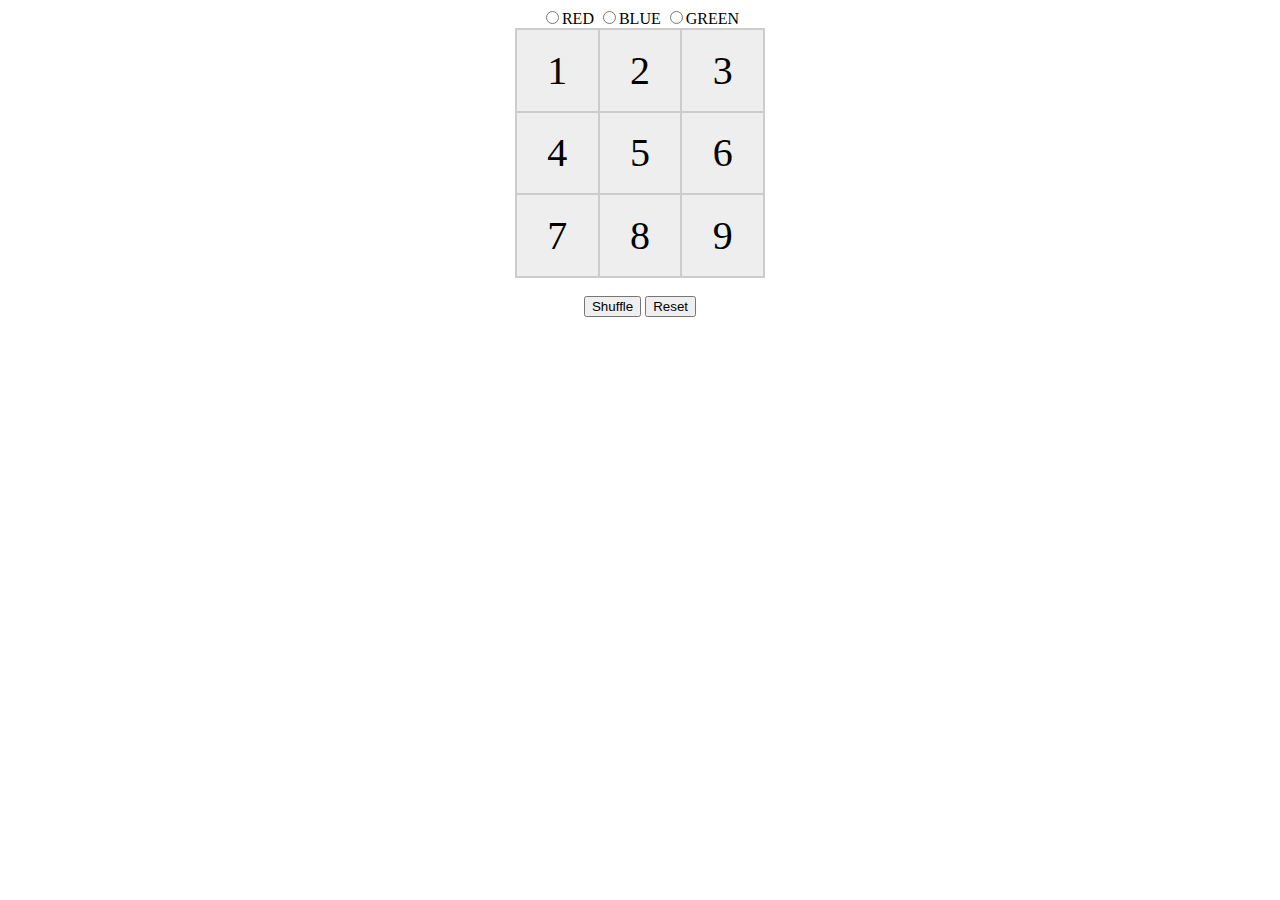
<file: 6.JavaScript/color_app/index.html>
<!DOCTYPE html>
<html>
<head>
<link rel="stylesheet" href="color.css" type="text/css">

</head>
<body>

<script src="color.js"></script>
<form id = "colorNumber">

  <div class = "button">

      <input id="r1" type="radio" name="button" value="red">RED
      <input id="r2" type="radio" name="button" value="blue">BLUE
      <input id="r3" type="radio" name="button" value="green">GREEN<br>



  </div>




<table id = "tableid" border="10">

  <tr>
    <td id="1" class="number" onclick="colorChange('1')">1</td>
    <td id="2" class="number" onclick="colorChange('2')">2</td>
    <td id="3" class="number" onclick="colorChange('3')">3</td>
  </tr>
  <tr>
    <td id="4" class="number" onclick="colorChange('4')">4</td>
    <td id="5" class="number" onclick="colorChange('5')">5</td>
    <td id="6" class="number" onclick="colorChange('6')">6</td>
  </tr>
  <tr>
    <td id="7" class="number" onclick="colorChange('7')">7</td>
    <td id="8" class="number" onclick="colorChange('8')">8</td>
    <td id="9" class="number" onclick="colorChange('9')">9</td>
  </tr>


</table>
<br>
</form>
<div class = "button">
<button type="button" onclick="shuffle()">Shuffle</button>
<button type="button" onclick="Reset()">Reset</button>
</div>
</body>
</html>
</file>
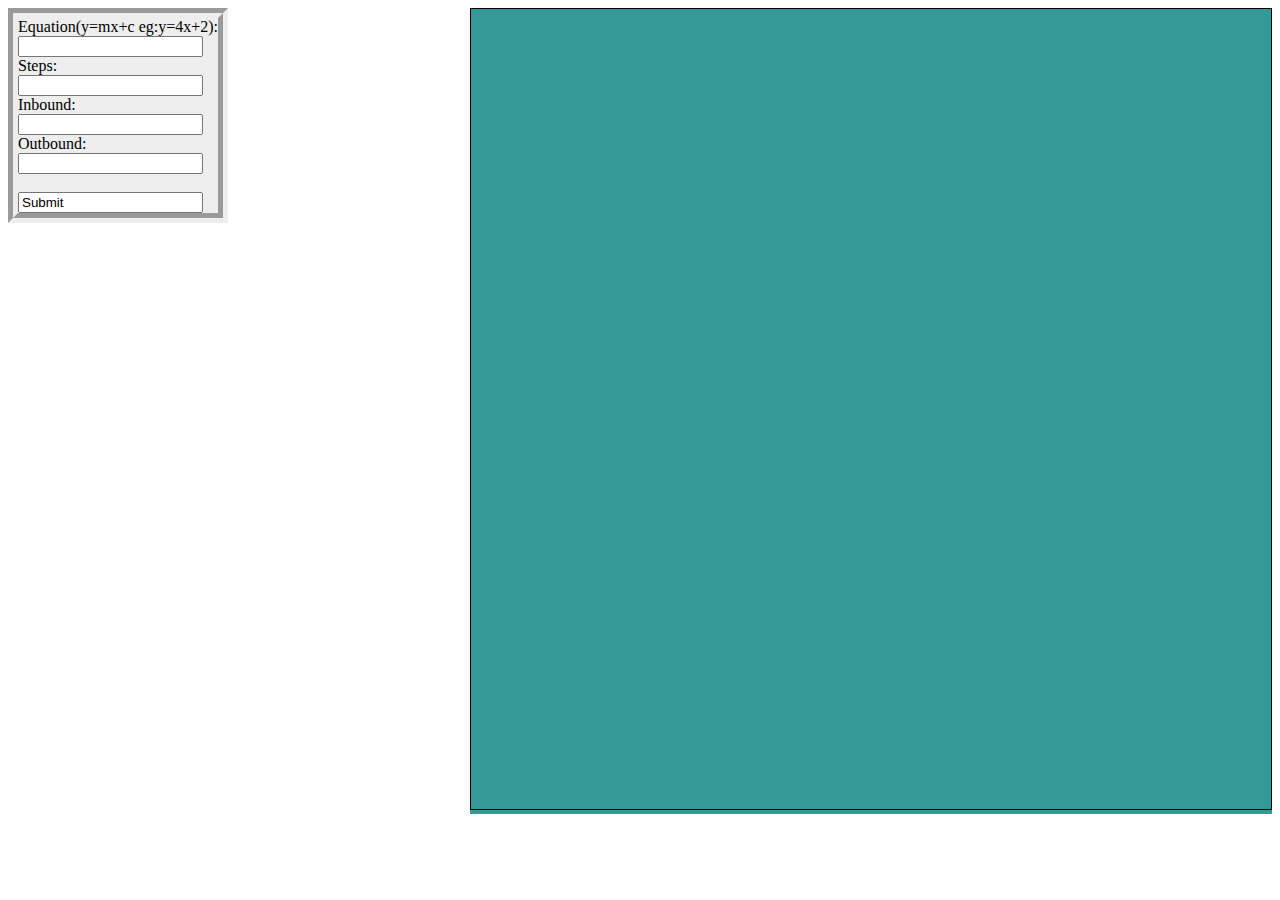
<file: 6.JavaScript/graph_plot/index.html>
<!DOCTYPE html>
<html>
<head>
<link rel="stylesheet" href="graph.css" type="text/css"/>
    <title>PLOT LINE</title>

</head>
<body>
  <script src="graph.js"></script>
  <div id = "canvas">
  <canvas id="myCanvas" width="800" height="800" style="border:1px solid #000000;"></canvas></div>

<div id="input">
      Equation(y=mx+c eg:y=4x+2):
      <div><input type="text" id="equation"/></div>
      Steps:
      <div><input type="number" id="steps"/></div>
      Inbound:
      <div><input type="number" id="inbound"/></div>
      Outbound:
      <div><input type="number" id="outbound"/></div><br>
      <input type="DRAW" value="Submit" onclick="check_input()" /></div>
</body>
</html>
</file>
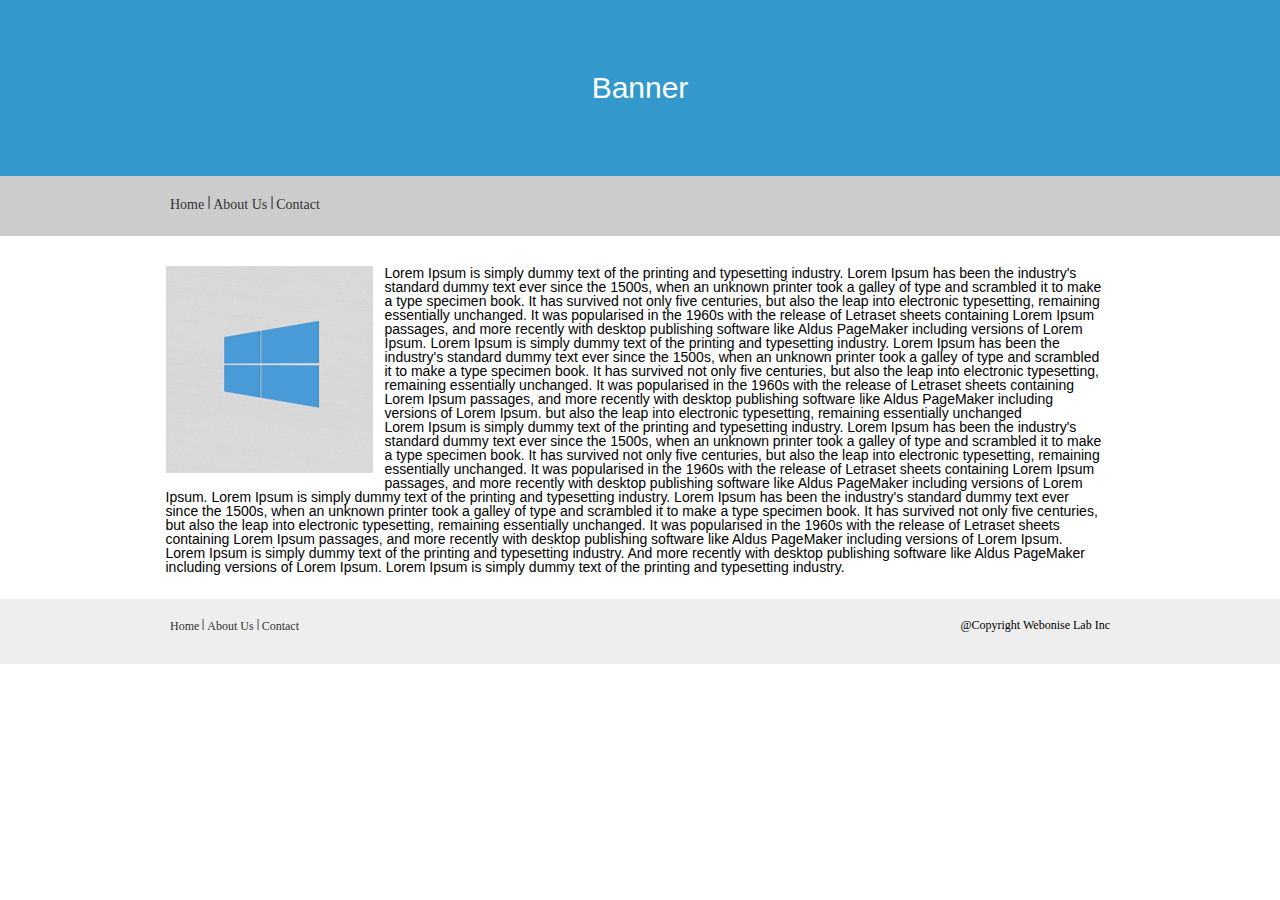
<file: 8.Front_End/HTML1/index.html>
<!DOCTYPE html>
<html>

<head>

<title> My First Page </title>

<link rel="stylesheet" type="text/css" href="css/myFirstPage.css">

</head>

<body>

<div id="wrapper">

  <div id="banner">
      <div class="container"><h1>Banner</h1></div>
  </div>

  <div id="header">
    <div class="container">
        <ul>
            <li><a href="index.html">Home </a><img src="images/divider.png"></li>
            <li><a href="index.html"> About Us </a><img src="images/divider.png"></li>
            <li><a href="index.html"> Contact</a>
        </ul>
    </div>
  </div>

  <div id="section">
    <div class="container">
      <p>
          <img src="images/windows_logo.png" id="windows">
                  Lorem Ipsum is simply dummy text of the printing and typesetting industry.
                  Lorem Ipsum has been the industry's standard dummy text ever since the 1500s,
                  when an unknown printer took a galley of type and scrambled it to make a type specimen book.
                  It has survived not only five centuries, but also the leap into electronic typesetting,
                  remaining essentially unchanged.
                  It was popularised in the 1960s with the release of Letraset sheets containing Lorem Ipsum passages,
                  and more recently with desktop publishing software like Aldus PageMaker including versions of Lorem Ipsum.
                  Lorem Ipsum is simply dummy text of the printing and typesetting industry. Lorem Ipsum has been the industry's standard dummy text ever since the 1500s,
                  when an unknown printer took a galley of type and scrambled it to make a type specimen book.
                  It has survived not only five centuries, but also the leap into electronic typesetting, remaining essentially unchanged.
                  It was popularised in the 1960s with the release of Letraset sheets containing Lorem Ipsum passages,
                  and more recently with desktop publishing software like Aldus PageMaker including versions of Lorem Ipsum.
                  but also the leap into electronic typesetting, remaining essentially unchanged
      </p>
      <p>
                  Lorem Ipsum is simply dummy text of the printing and typesetting industry.
                  Lorem Ipsum has been the industry's standard dummy text ever since the 1500s,
                  when an unknown printer took a galley of type and scrambled it to make a type specimen book.
                  It has survived not only five centuries, but also the leap into electronic typesetting,
                  remaining essentially unchanged.
                  It was popularised in the 1960s with the release of Letraset sheets containing Lorem Ipsum passages,
                  and more recently with desktop publishing software like Aldus PageMaker including versions of Lorem Ipsum.
                  Lorem Ipsum is simply dummy text of the printing and typesetting industry.
                  Lorem Ipsum has been the industry's standard dummy text ever since the 1500s,
                  when an unknown printer took a galley of type and scrambled it to make a type specimen book.
                  It has survived not only five centuries, but also the leap into electronic typesetting,
                  remaining essentially unchanged.
                  It was popularised in the 1960s with the release of Letraset sheets containing Lorem Ipsum passages,
                  and more recently with desktop publishing software like Aldus PageMaker including versions of Lorem Ipsum.
                  Lorem Ipsum is simply dummy text of the printing and typesetting industry.
                  And more recently with desktop publishing software like Aldus PageMaker including versions of Lorem Ipsum.
                  Lorem Ipsum is simply dummy text of the printing and typesetting industry.
      </p>
    </div>
  </div>

    <div id="footer">
      <div class="container">
        <ul>
            <li><a href="index.html">Home </a><img src="images/footer_divider.png"></li>
            <li><a href="index.html"> About Us </a><img src="images/footer_divider.png"></li>
            <li><a href="index.html"> Contact</a></li>
        </ul>

        <div id="copyright">@Copyright Webonise Lab Inc</div>
      </div>
    </div>
</div>

</body>
</html>
</file>
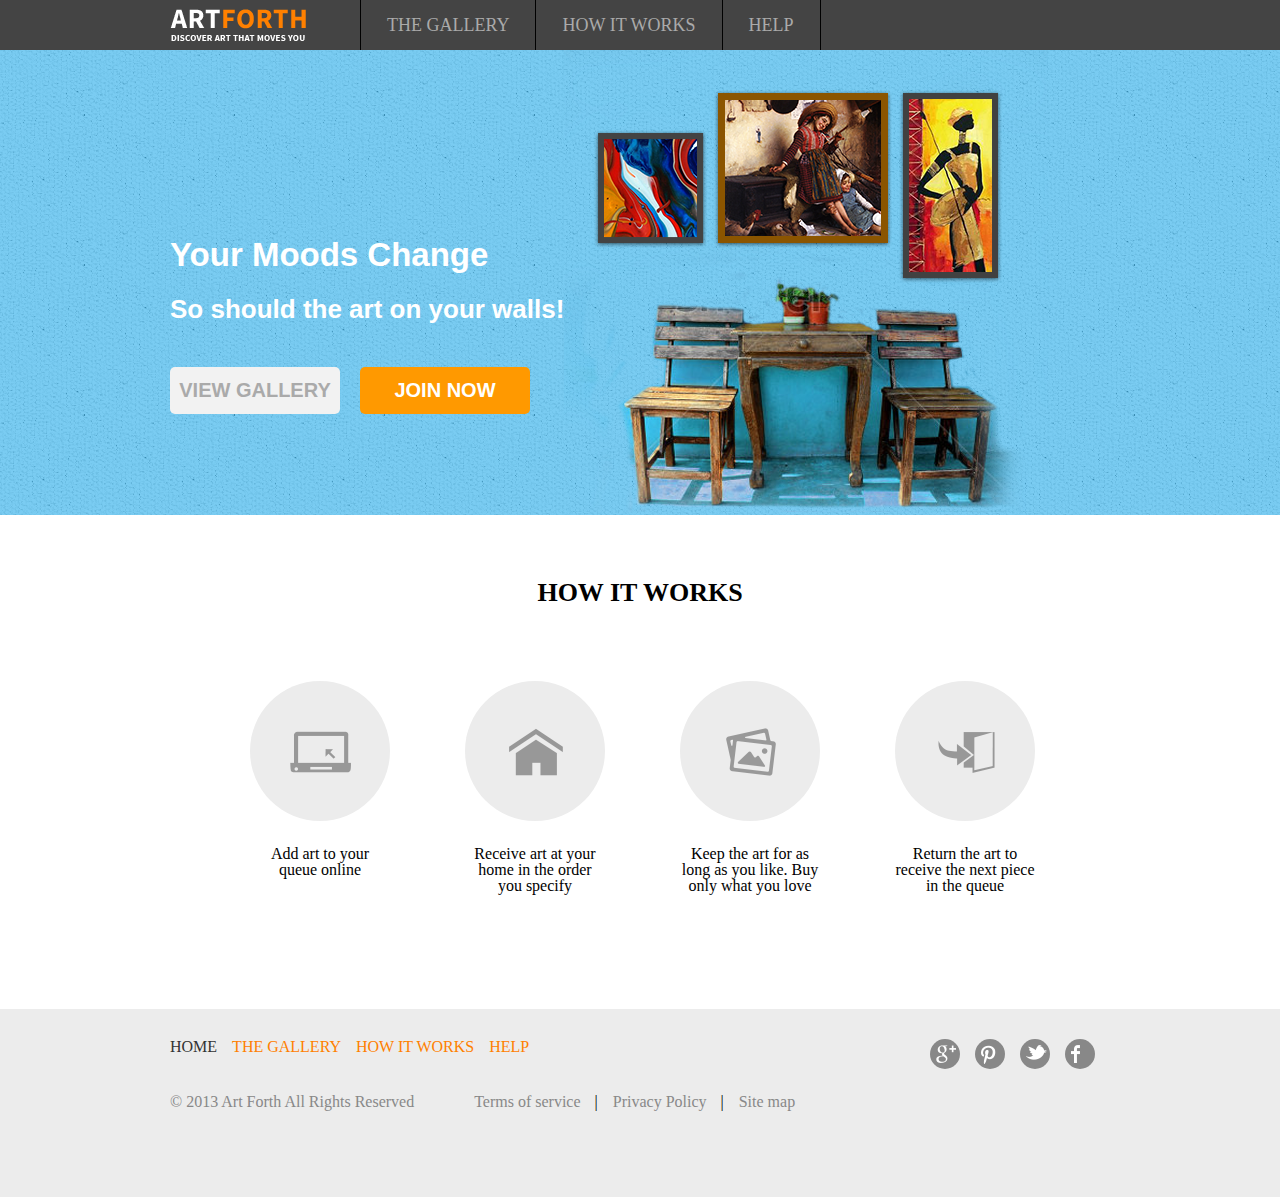
<file: 8.Front_End/HTML2/index.html>
<!DOCTYPE html>
<html>

<head>

	<title> HTML ASSIGNMENT 2 </title>

    <link rel="stylesheet" type="text/css" href="css/myFirstPage.css">

</head>

<body>

  <div id="header">
    <div class="container">
    	<a href="index.html"><img src="images/artforth_logo.png"></a>
        <ul>
            <li><a href="index.html" title="Gallery">THE GALLERY </a></li>
            <li><a href="index.html" title="How It Works"> HOW IT WORKS </a></li>
            <li><a href="index.html" title="Help"> HELP </a></li>
            <li class="clearFix"></li>
        </ul>
        <div class="clearFix"></div>
    </div>
  </div>

  <div id="gallery">
  	<div class="container">
  		<div class="text">

        	<h1>Your Moods Change</h1>
  		  	<h3>So should the art on your walls!</h3>

        	<div class="button"><a class="galleryButton" href="index.html" title="View Gallery">VIEW GALLERY</a></div>
  			<div class="button"><a class="joinButton" href="index.html" title="Join Now">JOIN NOW</a></div></div>
  			<div class="galleryImage"><img src="images/wall_frames.png" alt="Wall Frames"></div>
  			<div class="clearFix"></div>
      	</div>
  	</div>

  </div>

  <div id="content">
  	<div class="container">
  		<h3>HOW IT WORKS</h3>
  		  <div class="circleContent">
  			   <ul class="contentList">
        		  <li class="listItem"><div class="contentCircle"><img src="images/pc_icon.png" alt="Computer"></div><p>Add art to your queue online</p></li>
             		<li class="listItem"><div class="contentCircle"><img src="images/home_icon.png" alt="Home"></div><p>Receive art at your home in the order you specify</p></li>
            		<li class="listItem"><div class="contentCircle"><img src="images/pics_icon.png" alt="Pictures"></div><p>Keep the art for as long as you like. Buy only what you love</p></li>
            		<li class="listItem"><div class="contentCircle"><img src="images/folder_icon.png" alt="Folder"></div><p>Return the art to receive the next piece in the queue</p></li>
              		<li class="clearFix"></li>
       		 	</ul>
           		<div class="clearFix"></div>
        	</div>
        	<div class="clearFix"></div>
  	</div>
  </div>

  <div id="footer">
      <div class="container">
      <div>
            <ul class="footerLink">
        	      <li id="home"><a href="index.html" title="Home"> HOME </a></li>
                  <li><a href="index.html" title="Gallery">THE GALLERY </a></li>
                  <li><a href="index.html" title="How It Works"> HOW IT WORKS </a></li>
                  <li><a href="index.html" title="Help"> HELP </a></li>
                  <li class="clearFix"></li>
            </ul>

            <ul class="socialIcon">
        		  	<li><a class="footerIcon"href="index.html" title="Google"><img src="images/google_icon.png" alt="Google Icon"></a></li>
              		<li><a class="footerIcon" href="index.html" title="Pinterest"><img src="images/pinterest_icon.png" alt="Pinterest"></a></li>
              		<li><a class="footerIcon" href="index.html" title="Twitter"><img src="images/twitter_icon.png" alt="Twitter"></a></li>
              		<li><a class="footerIcon" href="index.html" title="Facebook"><img src="images/fb_icon.png" alt="Facebook"></a></li>
              		<li class="clearFix"></li>
       	    </ul>
       	    <div class="clearFix"></div>
       	    </div>
         <div class="footerInfo">
        <div class="copyright">
              <span>&copy 2013 Art Forth All Rights Reserved</span>
              <div class="clearFix"></div>
        </div>

        <div class="terms">
            <ul id="termsList">
               <li><a href="index.html" title="Terms Of Service">Terms of service </a>|</li>
               <li><a href="index.html" title="Privacy Policy">Privacy Policy </a>|</li>
               <li><a href="index.html" title="Site Map">Site map</a></li>
            </ul>
            <div class="clearFix"></div>
        </div>
          </div>
        <div class="clearFix"></div>
      </div>
    </div>

</body>
</html>
</file>
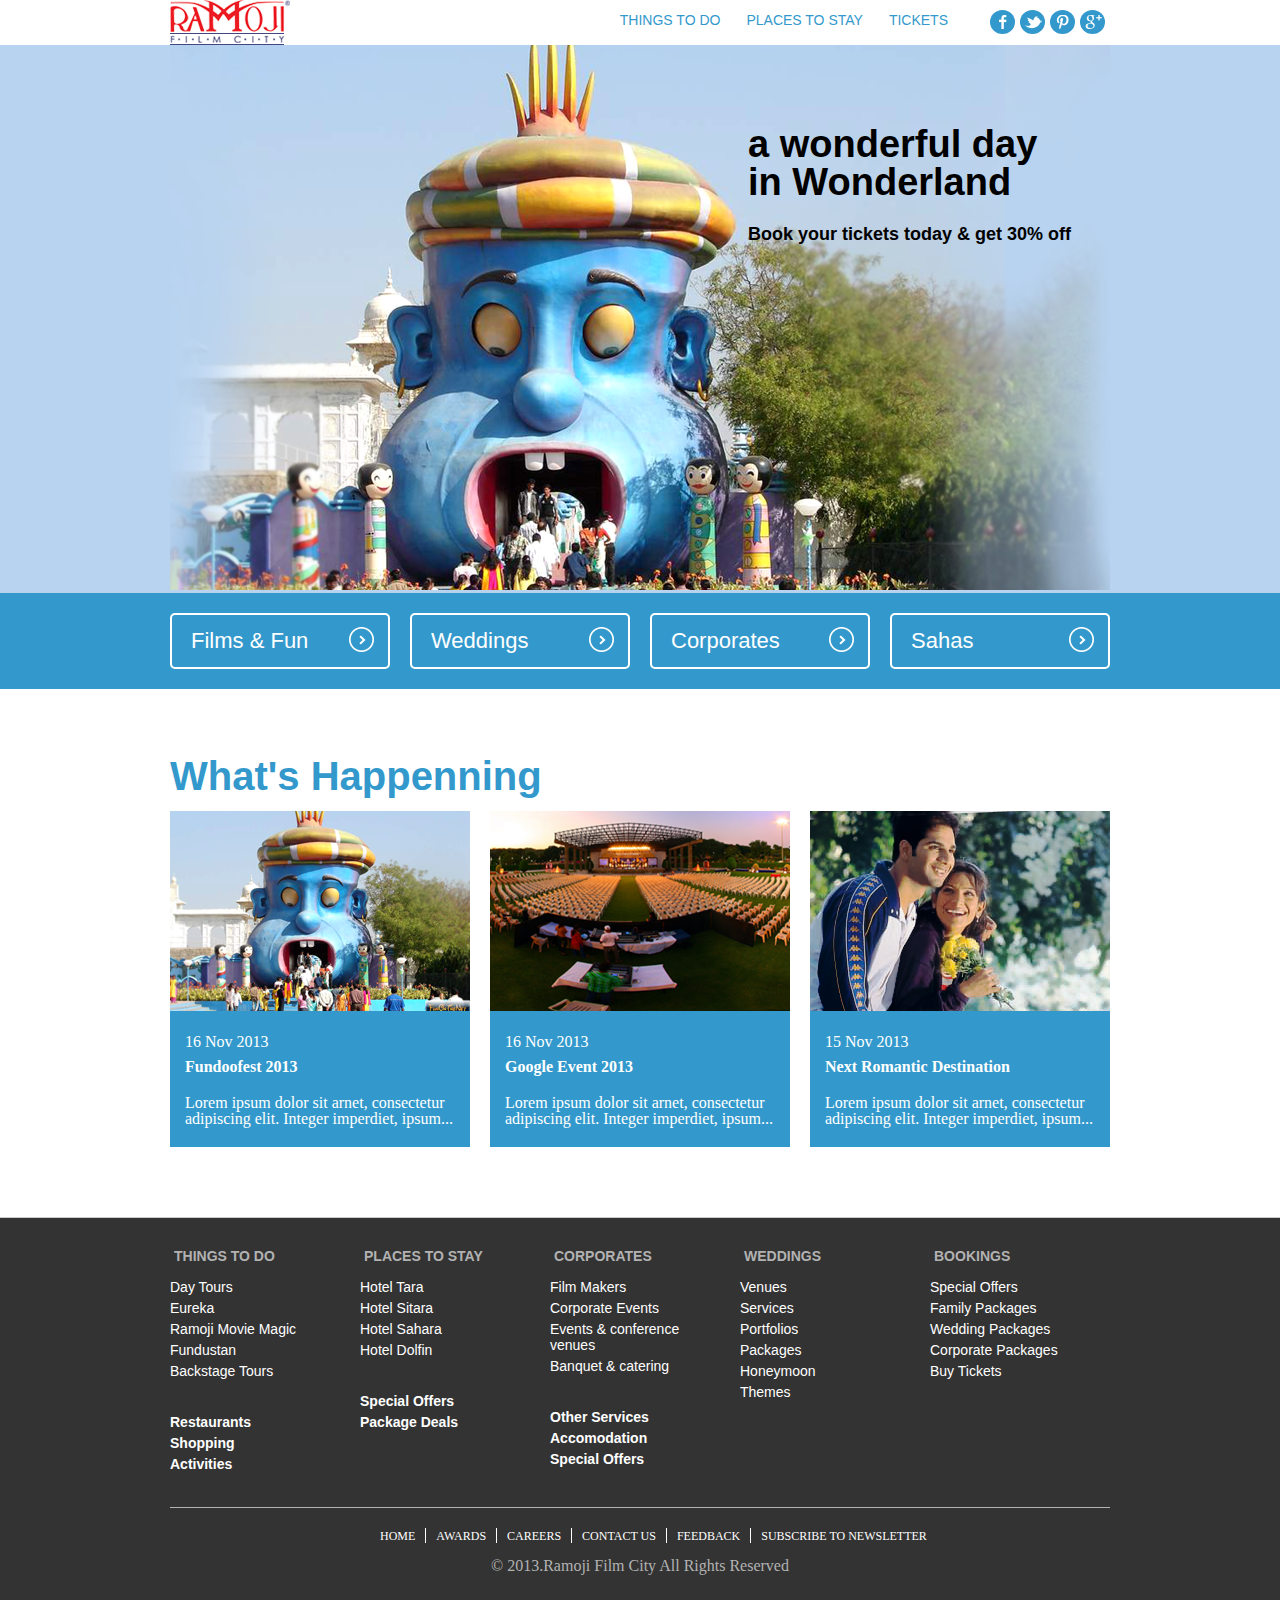
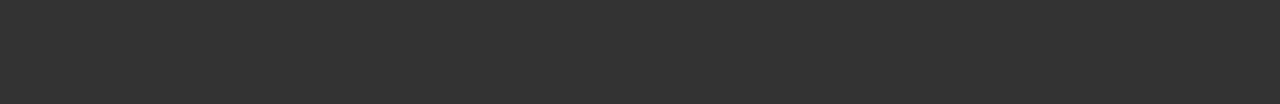
<file: 8.Front_End/HTML3/index.html>
<!DOCTYPE html>
<html>

<head>

	<title> HTML ASSIGNMENT 3 </title>

    <link rel="stylesheet" type="text/css" href="css/rfc.css">

</head>

<body>
<div id="header">
	
	<div class="container">

		<a href="index.html" class="rfcLogo"></a>

		<ul class="socialIcons">
			<li class="fbIcon"><a href="index.html" title="fbIcon"></a></li>
			<li class="twitterIcon"><a href="index.html" title="Twitter"></a></li>
			<li class="pinterestIcon"><a href="index.html" title="Pinterest"></a></li>
			<li class="googleIcon"><a href="index.html" title="Google"></a></li>              		
		</ul>

		<ul class="headerLinks">
			<li><a href="index.html" title="Things To Do">THINGS TO DO</a></li>
			<li><a href="index.html" title="Places To Stay">PLACES TO STAY</a></li>
			<li><a href="index.html" title="Tickets">TICKETS</a></li>	
			<li class="clearFix"></li>		
		</ul>
	
	<div class="clearFix"></div>	
	</div>
	
</div>

<div id="banner">
	
	<div class="container">

		<div class="image">

			<img src="images/rfc_image.png" alt="Pinterest">
			<h1>a wonderful day in Wonderland</h1>
			<h3>Book your tickets today & get 30% off</h3>

		</div>
	
	</div>
</div>

<div id="links">
	<div class="container">
		<ul class="button">
			<li><a href="index.html" title="Films">Films & Fun</a></li>
  			<li><a href="index.html" title="Wedding">Weddings</a></li>
  			<li><a href="index.html" title="Corporate">Corporates</a></li>
  			<li><a href="index.html" title="Sahas">Sahas</a></li>
  			<li class="clearFix"></li>
  		</ul>
  		<div class="clearFix"></div>
	</div>
</div>

<div id="content">
	
	<div class="container">
		<h2>What's Happenning</h2>

		<ul class="info">
			<li>
				<div class="infoList">
					<img src="images/content1.png" alt="Expand">
					<span>16 Nov 2013</span>
					<h5>Fundoofest 2013</h5>
					<p>Lorem ipsum dolor sit arnet, consectetur adipiscing elit. Integer imperdiet, ipsum...</p>
					
				</div>
			</li>

			<li>
				<div class="infoList">
					<img src="images/content2.png" alt="Expand">
					<span>16 Nov 2013</span>
					<h5>Google Event 2013</h5>
					<p>Lorem ipsum dolor sit arnet, consectetur adipiscing elit. Integer imperdiet, ipsum...</p>
					
				</div>
			</li>

			<li>
				<div class="infoList">
					<img src="images/content3.png" alt="Expand">
					<span>15 Nov 2013</span>
					<h5>Next Romantic Destination</h5>
					<p>Lorem ipsum dolor sit arnet, consectetur adipiscing elit. Integer imperdiet, ipsum...</p>
					
				</div>
			</li>

			<li class="clearFix"></li>
		</ul>
		<div class="clearFix"></div>
	</div>
</div>

<div id="footer">
	
	<div class="container">
		<div class="footerList">
			<span>THINGS TO DO</span>
			<ul class="topList">
				<li><a href="index.html" title="Day tours">Day Tours</a></li>
				<li><a href="index.html" title="Eureka">Eureka</a></li>
				<li><a href="index.html" title="Ramoji">Ramoji Movie Magic</a></li>
				<li><a href="index.html" title="Fundustan">Fundustan</a></li>
				<li><a href="index.html" title="Tours">Backstage Tours</a></li>
			</ul>
			<ul class="bottomList">
				<li><a href="index.html" title="Restaurants">Restaurants</a></li>
				<li><a href="index.html" title="shopping">Shopping</a></li>
				<li><a href="index.html" title="activities">Activities</a></li>
			</ul>
		</div>

		<div class="footerList">
			<span>PLACES TO STAY</span>
			<ul class="topList">
				<li><a href="index.html" title="hotel tara">Hotel Tara</a></li>
				<li><a href="index.html" title="hotel sitara">Hotel Sitara</a></li>
				<li><a href="index.html" title="hotel sahara">Hotel Sahara</a></li>
				<li><a href="index.html" title="hotel dolfin">Hotel Dolfin</a></li>		
			</ul>
			<ul class="bottomList">
				<li><a href="index.html" title="Offers">Special Offers</a></li>
				<li><a href="index.html" title="Deals">Package Deals</a></li>				
			</ul>
		</div>

		<div class="footerList">
			<span>CORPORATES</span>
			<ul class="topList">
				<li><a href="index.html" title="Film Makers">Film Makers</a></li>
				<li><a href="index.html" title="Events">Corporate Events</a></li>
				<li><a href="index.html" title="Events">Events & conference venues</a></li>
				<li><a href="index.html" title="Banquet">Banquet & catering</a></li>		
			</ul>
			<ul class="bottomList">
				<li><a href="index.html" title="Services">Other Services</a></li>
				<li><a href="index.html" title="Accomodation">Accomodation</a></li>
				<li><a href="index.html" title="offers">Special Offers</a></li>
			</ul>
		</div>

		<div class="footerList">
			<span>WEDDINGS</span>
			<ul class="topList">
				<li><a href="index.html" title="venues">Venues</a></li>
				<li><a href="index.html" title="Services">Services</a></li>
				<li><a href="index.html" title="portfolio">Portfolios</a></li>
				<li><a href="index.html" title="packages">Packages</a></li>
				<li><a href="index.html" title="Honeymoon">Honeymoon</a></li>
				<li><a href="index.html" title="themes">Themes</a></li>
			</ul>
		</div>

		<div class="footerList">
			<span>BOOKINGS</span>
			<ul class="topList">
				<li><a href="index.html" title="offers">Special Offers</a></li>
				<li><a href="index.html" title="packages">Family Packages</a></li>
				<li><a href="index.html" title="packages">Wedding Packages</a></li>
				<li><a href="index.html" title="packages">Corporate Packages</a></li>
				<li><a href="index.html" title="tickets">Buy Tickets</a></li>
			</ul>
		</div>
	<div class="clearFix"></div>
		
	<div class="footerHome">
		<ul>
			<li><a href="index.html" title="home">HOME</a></li>
			<li><a href="index.html" title="awards">AWARDS</a></li>
			<li><a href="index.html" title="careers">CAREERS</a></li>
			<li><a href="index.html" title="contact us">CONTACT US</a></li>
			<li><a href="index.html" title="feedback">FEEDBACK</a></li>
			<li><a href="index.html" title="newsletter">SUBSCRIBE TO NEWSLETTER</a></li>
			
		</ul>
		<div class="clearFix"></div>
	</div>
	<div class="copyright"><span>&copy 2013.Ramoji Film City All Rights Reserved</span></div>

	</div>

	<div class="clearFix"></div>
</div>

</body>
</html>
</file>
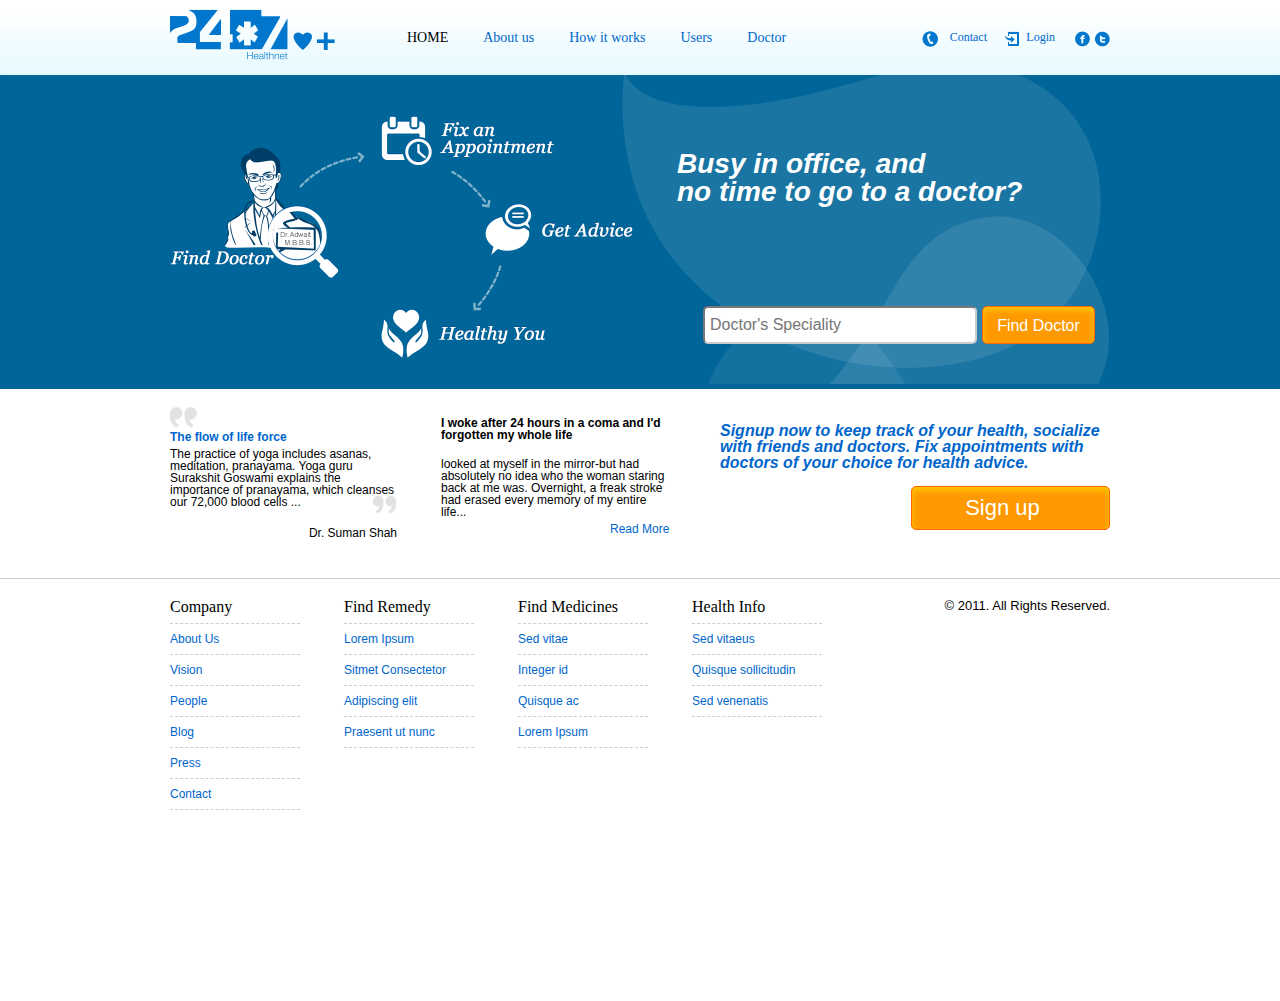
<file: 8.Front_End/HTML4/index.html>
<!DOCTYPE html>
<html>

<head>

	<title> HTML ASSIGNMENT 4 </title>

    <link rel="stylesheet" type="text/css" href="css/doctor.css">

</head>

<body>

	<div id="header">
		<div class="container">
			<a href="index.html" class="logo"></a>
			<ul class="headerList">
				<li><a href="index.html" title="home" class="home">HOME</a></li>
				<li><a href="index.html" title="About us">About us</a></li>
				<li><a href="index.html" title="How it works">How it works</a></li>
				<li><a href="index.html" title="Users">Users</a></li>
				<li><a href="index.html" title="Doctor">Doctor</a></li>
			</ul>
			<ul class="headerSocial">
				<li><a href="index.html" title="Facebook" class="headerFacebook"></a></li>
				<li><a href="index.html" title="Twitter" class="headerTwitter"></a></li>
			</ul>
			<ul class="headerInfo">
				<li><a href="index.html" title="Contact" class="headerContact">Contact</a></li>
				<li><a href="index.html" title="Login" class="headerLogin">Login</a></li>				
			</ul>
			<div class="clearFix"></div>
		</div>
		<div class="clearFix"></div>
	</div>
	<div id="banner">
		<div class="container">
		<div class="background">
			<img src="images/banner_image.png" alt="Banner">
			<h2><span class="spanClass">Busy in office, and</span>no time to go to a doctor?</h2>
			<div class="doctorInfo">
				<input type="submit" value="Find Doctor" class="button">
				<input type="text" name="Doctor's Name" placeholder="Doctor's Speciality">
				
			</div>
			<div class="clearFix"></div>
		</div>
		</div>
	</div>
	<div id="content">
		<div class="container">
			<div class="quote">
				<h4>The flow of life force</h4>
				<p>The practice of yoga includes asanas, meditation, pranayama. Yoga guru Surakshit Goswami explains the importance of pranayama, which cleanses our 72,000 blood cells ...</p>
				<h5>Dr. Suman Shah</h5>
			</div>
			<div class="readMore">
				<h5>I woke after 24 hours in a coma and I'd forgotten my whole life</h5>
				<p>looked at myself in the mirror-but had absolutely no idea who the woman staring back at me was. Overnight, a freak stroke had erased every memory of my entire life...</p>
				<a href="index.html" title="Read More">Read More</a>
			</div>
			<div class="signUp">
				<h5>Signup now to keep track of your health, socialize with friends and doctors. Fix appointments with doctors of your choice for health advice.</h5>
				<a href="index.html" title="sign up" class="signupButton">Sign up</a>
			</div>
			<div class="clearFix"></div>
			
		</div>
	</div>
	<div id="footer">
		<div class="container">
			<div class="footerList">
			<span>Company</span>
			<ul>
				<li><a href="index.html" title="about us">About Us</a></li>
				<li><a href="index.html" title="vision">Vision</a></li>
				<li><a href="index.html" title="people">People</a></li>
				<li><a href="index.html" title="blog">Blog</a></li>
				<li><a href="index.html" title="press">Press</a></li>
				<li><a href="index.html" title="contact">Contact</a></li>
			</ul>
			</div>
			<div class="footerList">
			<span>Find Remedy</span>
			<ul>
				<li><a href="index.html" title="remedy">Lorem Ipsum</a></li>
				<li><a href="index.html" title="remedy">Sitmet Consectetor</a></li>
				<li><a href="index.html" title="remedy">Adipiscing elit</a></li>
				<li><a href="index.html" title="remedy">Praesent ut nunc</a></li>
			</ul>
			</div>
			<div class="footerList">
			<span>Find Medicines</span>
			<ul>
				<li><a href="index.html" title="medicines">Sed vitae</a></li>
				<li><a href="index.html" title="medicines">Integer id</a></li>
				<li><a href="index.html" title="medicines">Quisque ac</a></li>
				<li><a href="index.html" title="medicines">Lorem Ipsum</a></li>
			</ul>
			</div>
			<div class="footerList">
			<span>Health Info</span>
			<ul>
				<li><a href="index.html" title="Day tours">Sed vitaeus</a></li>
				<li><a href="index.html" title="Day tours">Quisque sollicitudin</a></li>
				<li><a href="index.html" title="Day tours">Sed venenatis</a></li>
			</ul>
			</div>	
			<div class="copyright">&copy 2011. All Rights Reserved.</div>
			<div class="clearFix"></div>		
		</div>
	</div>

</body>
</html>
</file>
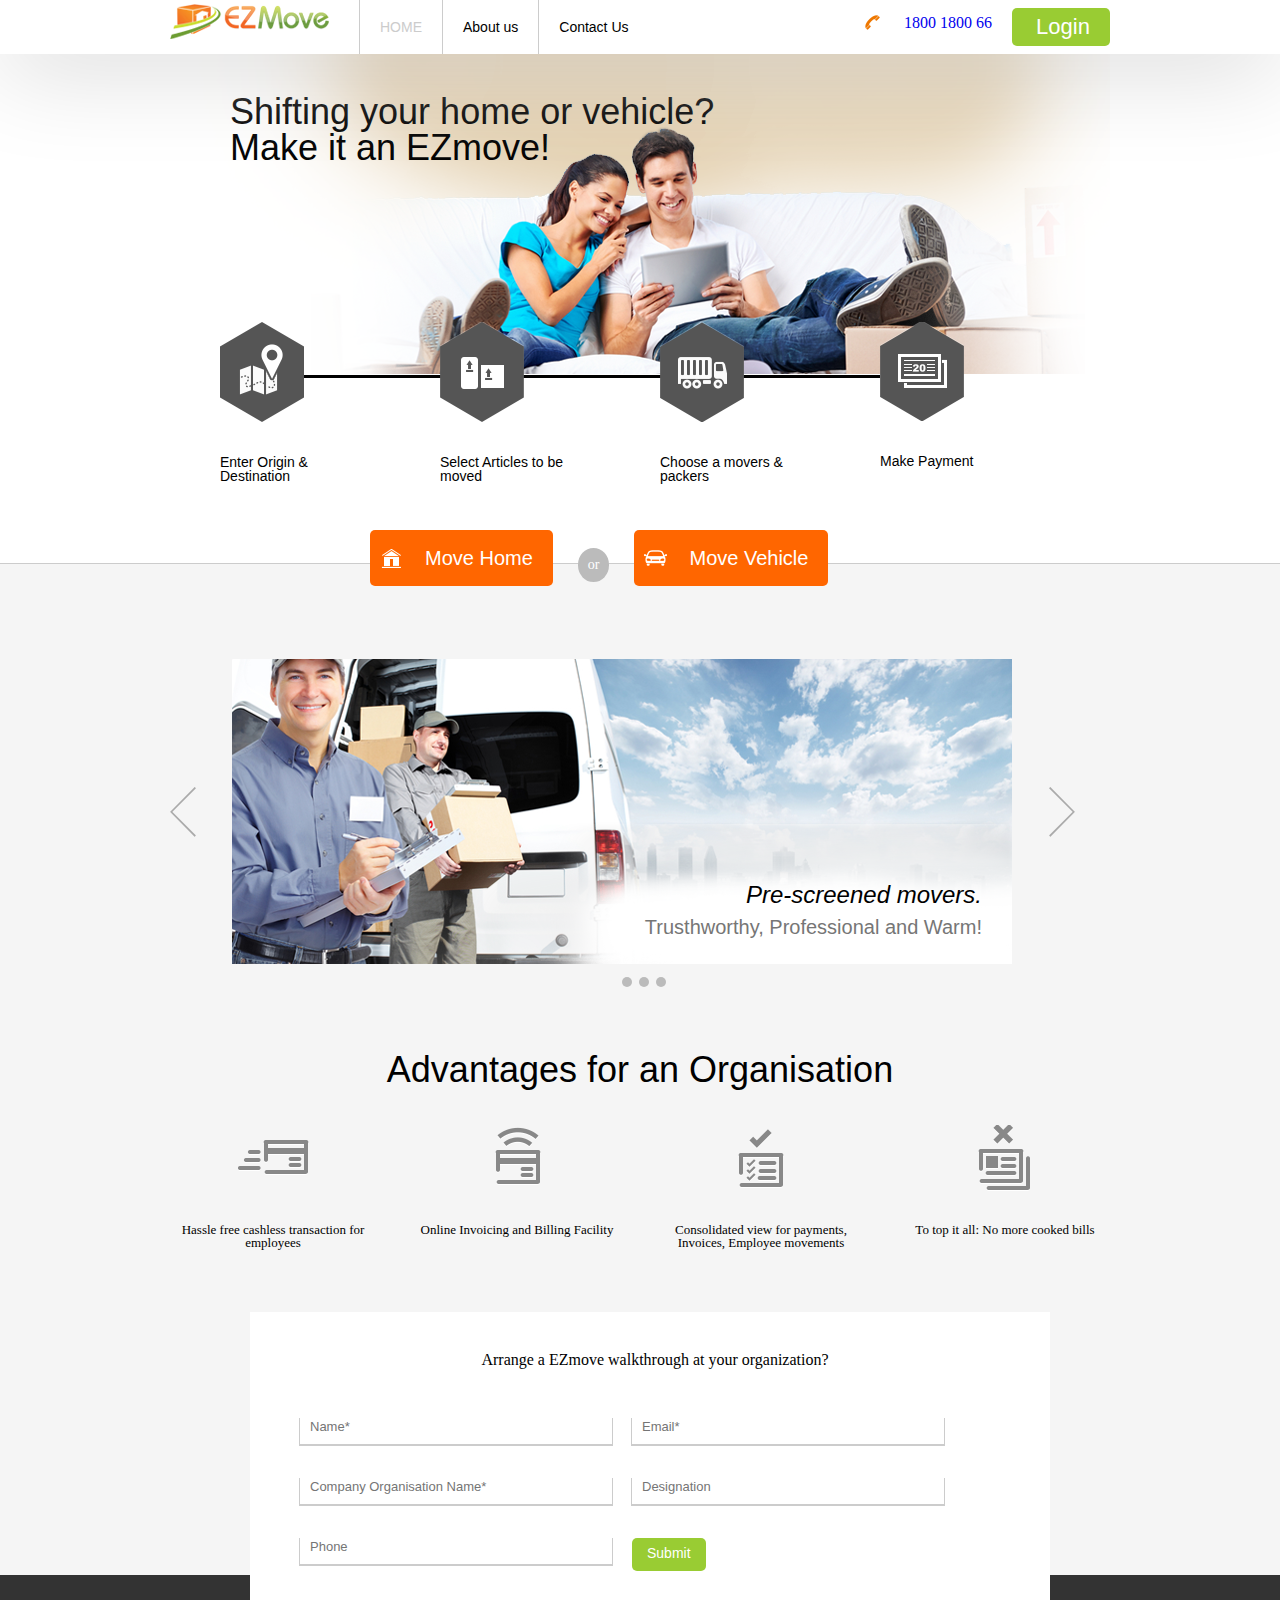
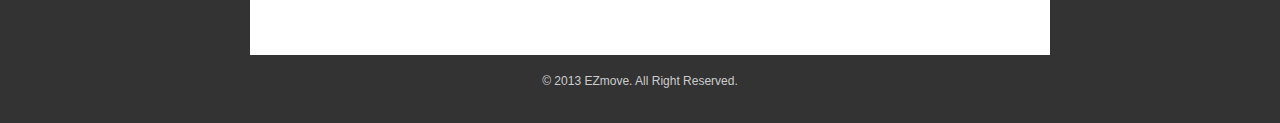
<file: 8.Front_End/HTML5/index.html>
<!DOCTYPE html>
<html>

<head>

	<title> HTML ASSIGNMENT 5 </title>

    <link rel="stylesheet" type="text/css" href="css/move.css">

</head>

<body>

	<div id="header">
		<div class="container">

			<a href="index.html" class="logo"></a>
			<ul class="headerList">
				<li><a href="index.html" title="home" class="home">HOME</a></li>
				<li><a href="index.html" title="About us">About us</a></li>
				<li><a href="index.html" title="contact us">Contact Us</a></li>
			</ul>

			<a href="index.html" title="Login" class="headerLogin">Login</a>

			<a href="index.html" title="Contact" class="headerContact">1800 1800 66</a>

			<div class="clearFix"></div>

			
		</div>
		<div class="clearFix"></div>
	</div>

	<div id="banner">
		<div class="container">
			<div class="border"></div>
			<img src="images/banner.png" alt="Banner" class="bannerImage">
			<h2>Shifting your home or vehicle?Make it an EZmove!</h2>
			
			<ul class="stepsList">
				<li><img src="images/step1.png"><p>Enter Origin & Destination</p></li>
				<li><img src="images/step2.png"><p>Select Articles to be moved</p></li>
				<li><img src="images/step3.png"><p>Choose a movers & packers</p></li>
				<li><img src="images/step4.png"><p>Make Payment</p></li>
				<li class="clearFix"></li>
			</ul>
			<div class="clearFix"></div>

			<ul class="button">
				<li><a href="index.html" title="Move Home" class="home">Move Home</a></li>
				<li class="orCircle">or</li>
  				<li><a href="index.html" title="Move Vehicle" class="vehicle">Move Vehicle</a></li>
  				<li class="clearFix"></li>
  			</ul>
  			<div class="clearFix"></div>
		</div>
	</div>

	<div id="content">
		<div class="container">

		<a href="index.html" title="navigation" class="leftArrow"><img src="images/left_arrow.png"></a>
		<div class="lowerBannerImage">
		<h5>Pre-screened movers.</h5>
		<h6>Trusthworthy, Professional and Warm!</h6>
		<img src="images/lower_banner.png" class="lowerBanner">
		</div>
		<a href="index.html" title="navigation" class="rightArrow"><img src="images/right_arrow.png"></a>
		<div class="clearFix"></div>

		<ul class="lowerCircle">
			<li></li>
			<li></li>
			<li></li>
			<li class="clearFix"></li>
		</ul>
		<div class="clearFix"></div>

		<h3>Advantages for an Organisation</h3>

		<ul class="infoList">
				<li><img src="images/image1.png"><p>Hassle free cashless transaction for employees</p></li>
				<li><img src="images/image2.png"><p>Online Invoicing and Billing Facility</p></li>
				<li><img src="images/image3.png"><p>Consolidated view for payments, Invoices, Employee movements</p></li>
				<li><img src="images/image4.png"><p>To top it all: No more cooked bills</p></li>
				<li class="clearFix"></li>
		</ul>
		<div class="clearFix"></div>

		
		</div>
	</div>

	<div id="footer">
		<div class="container">

			<div class="formInfo">
			<h4>Arrange a EZmove walkthrough at your organization?</h4>
			<ul class="formInput">
				<li><input type="text" placeholder="Name*"></li>
				<li><input type="text" placeholder="Email*"></li>
				<li><input type="text" placeholder="Company Organisation Name*"></li>
				<li><input type="text" placeholder="Designation"></li>
				<li><input type="text" placeholder="Phone"></li>
				<li><input type="submit" value="Submit"></li>
				<li class="clearFix"></li>
			</ul>
			<div class="clearFix"></div>

			</div>

			<div class="copyright">&copy 2013 EZmove. All Right Reserved.</div>
			
		</div>
	</div>
</body>
</html>
</file>
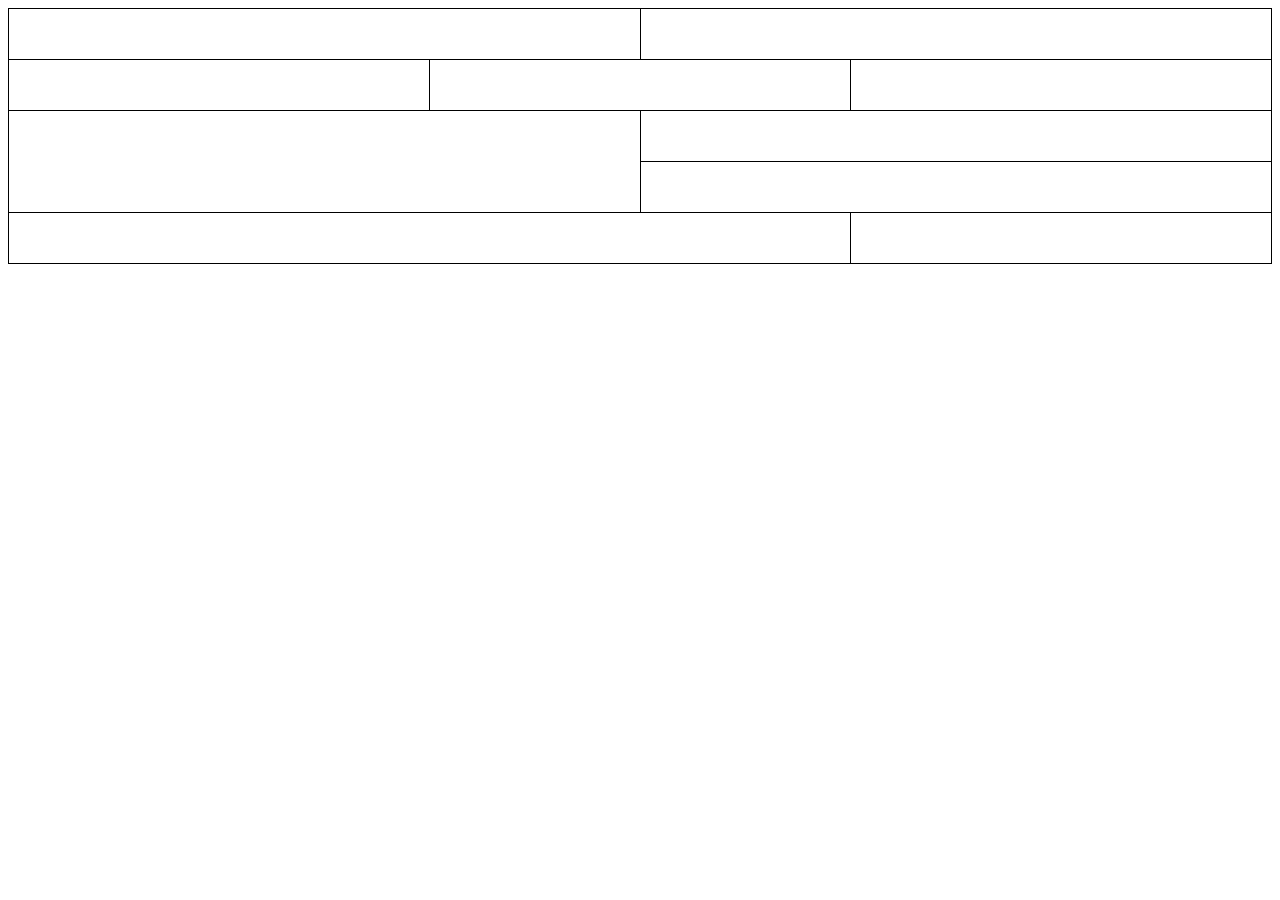
<file: 8.Front_End/table/index.html>
<!DOCTYPE html>
<html>

<head>
    <link rel="stylesheet" type="text/css" href="table.css">
</head>

<body>

  <table style="width:100%">
    <tr>
      <td colspan="2"></td>
      <td colspan="2"></td>
    </tr>
    <tr>
      <td></td>
      <td colspan="2"></td>
      <td></td>
    </tr>
    <tr>
      <td rowspan="2" colspan="2"></td>
      <td colspan="2"></td>
    </tr>
    <tr>
      <td colspan="2"></td>
      </tr>
    <tr>
      <td colspan="3"></td>
      <td></td>
    </tr>
  </table>

</body>
</html>
</file>
<file: 6.JavaScript/color_app/color.css>
.button {
    text-align:center;
}



table {
    margin-left:auto;
    margin-right:auto;

    border: 50px;
    background-color: #ccc;
    width: 250px;
    height: 250px;

}
tr {
  height: 40px;
  width: 180px;

}

td {

    font-size: 40px;
    text-align: center;
    color: black;
    border: 5px;
    background-color: #eee;
    color: black;
    width: 40px;


}
td:hover{
  border-style:dotted;
}
td:onClick{
  this.backgroundColor='#FFCCCC';
}
</file>
<file: 6.JavaScript/graph_plot/graph.css>
#canvas {
    position:relative;
    float:right;
    background-color:#339999;
}
#input {
    position:relative;
    float:left;
    background-color:#eee;
    border-style:groove;
    border-width: 10px;

}
</file>
<file: 8.Front_End/HTML1/css/myFirstPage.css>
html,body,div,span,object,iframe,h1,h2,h3,h4,h5,h6,p,blockquote,pre,abbr,address,cite,code,del,dfn,em,img,ins,kbd,q,samp,small,strong,sub,sup,var,b,i,dl,dt,dd,ol,ul,li,fieldset,form,label,legend,table,caption,tbody,tfoot,thead,tr,th,td,article,aside,canvas,details,figcaption,figure,footer,header,hgroup,menu,nav,section,summary,time,mark,audio,video{margin:0;padding:0;border:0;outline:0;font-size:100%;vertical-align:baseline;background:transparent}
body{line-height:1}
article,aside,details,figcaption,figure,footer,header,hgroup,menu,nav,section{display:block}
nav ul{list-style:none}
blockquote,q{quotes:none}
blockquote:before,blockquote:after,q:before,q:after{content:none}
a{margin:0;padding:0;font-size:100%;vertical-align:baseline;background:transparent}
ins{background-color:#ff9;color:#000;text-decoration:none}
mark{background-color:#ff9;color:#000;font-style:italic;font-weight:bold}
del{text-decoration:line-through}
abbr[title],dfn[title]{border-bottom:1px dotted;cursor:help}
table{border-collapse:collapse;border-spacing:0}
hr{display:block;height:1px;border:0;border-top:1px solid #ccc;margin:1em 0;padding:0}
input,select{vertical-align:middle}


#wrapper{
    margin: auto;
}

#banner {
    background-color:#3399cc;
    height:176px;
}

#header {
    background-color:#cccccc;
    height:60px;
    font-size:14px;
}

#section {
    padding:30px 81px 25px 72px;
}

#footer {
    height:65px;
    background-color:#eeeeee;
    font-size:12px;
}

ul {
    float:left;
    list-style-type:none;
    margin-top:20px;
}

li  {
    display: inline;
}

a{
    text-decoration: none;
    color:#333333;
}

#windows {
    float:left;
    margin-right:12px;
    margin-bottom:12px;

}

p {
    font-family:arial,helvetica,"sans-serif";
    font-size:14px;
    text-align:left;
}

#copyright  {
    float:right;
    margin-top:20px;
    margin-right:80px
    padding:0px;
}
.container  {
    width:940px;
    margin:auto;
}
h1  {
    text-align:center;
    font-size:30px;
    font-family:arial,helvetica,"sans-serif";
    font-weight: normal;
    color:#ffffff;
    line-height:176px;
}
</file>
<file: 8.Front_End/HTML2/css/myFirstPage.css>
html,body,div,span,h1,h2,h3,h4,h5,h6,p,img,ul,li{margin:0;padding:0;border:0;outline:0;font-size:100%;vertical-align:baseline;background:transparent}
body{line-height:1}
nav ul{list-style:none}
a{margin:0;padding:0;font-size:100%;vertical-align:baseline;background:transparent}


body{
    margin: auto;
}
.container{
    width: 940px;
    margin: auto;
}
#header{
    background-color: #444444;
    font-size: 18px;

}
#header li{
    float: left;
}
#header li:first-child{
    margin-left: 54px;
}
#header img{
    display: block;
    margin-top: 9px;
}
#header li a{

    padding: 0px 26px;
    line-height: 50px;
}
#header li:first-child{
    border-left: 1px solid black;
}
#header li{
    border-right: 1px solid black;
}
#header a{
    float: left;
}
#header ul{
    float: left;
}
#gallery{
    background-image: url("../images/wall_pattern.png");
    margin-bottom: 65px;
}
.galleryImage{
    float: left;
}
#content h3{
    font-size: 26px;
    text-align: center;
}
.circleContent{


    margin-left: 80px;
    margin-top: 75px;

}
.contentCircle{
    width: 140px;
    height: 140px;
    background-color: #ececec;
    border-radius: 50%;
    margin-right: 75px;
    border: 0px;
    margin-bottom: 25px;
}
.contentCircle img{
     margin: 40px;
}

.contentList {
    float: left;
}
.contentList p{
    text-align: center;
}
.listItem{
    margin-right:75px;
    float: left;
    width: 140px;
}
#footer{
    background-color: #ececec;
    margin-top: 115px;
    padding-bottom: 87px;
}

.footerIcon{
    width:30px;
    height:30px;
    background-color: #888888;
    border-radius:50%;
    float:right;
    border: 0px;
    margin-top: 30px;

}
ul.socialIcon{
    float: right;
}
.socialIcon li{
    float: right;
}
#footer img{
    margin: 6px;;
}
#footer a{
    color: #ff8000;
}
#footer a:hover{
    color: #ff0000;
}
ul.footerLink{
    padding-top: 30px;
    float:left;
}
#footer li{
    margin-right: 15px;
    float: left;
}

.text{
    float: left;
    font-family:arial,helvetica,"sans-serif";
    font-weight: bold;
    color:white;
    margin-top: 188px;

}

a.galleryButton{
    background: #f2f2f2;
    margin-right: 20px;
}
a.joinButton{
    background: #ff9900;
    color: white;


}
.button a{
    text-align: center;
    font-size: 20px;
    width: 170px;
    height:47px;
    border-radius: 5px;
    border: 0px;
    margin-right: 20px;
    line-height: 47px;
    float: left;
}
.button{
    float: left;
}
.copyright{
	float: left;
	padding-right: 60px;
	padding-top: 25px;
	color: #888888;
}
.terms{
    float: left;
    padding-top: 25px;


}
.footerInfo{
    float: left;
}
#termsList a{
    color:#888888;
    padding-right: 10px;
}
#home a{
    color: #333333;
}
.clearFix{
    clear:both;
}
li{
    list-style-type: none;
}
a{
    text-decoration: none;
    color: #aaaaaa;
}
a:hover{
    color:#ff0000;
}
h1  {
    font-size:33px;
    padding-bottom: 25px;
}
h3  {
    font-size:26px;
    margin-bottom: 45px;
}
.socialIcon a:hover{
    background-color: #66ccff;
}
</file>
<file: 8.Front_End/HTML3/css/rfc.css>
html,body,div,span,h1,h2,h3,h4,h5,h6,p,img,ul,li{margin:0;padding:0;border:0;outline:0;font-size:100%;vertical-align:baseline;background:transparent}
body{line-height:1}
nav ul{list-style:none}
a{margin:0;padding:0;font-size:100%;vertical-align:baseline;background:transparent}


body{
	margin: auto;
}
#header{
	background-color: #FFFFFF;

}
#header ul{
	float: right;
	padding-top: 10px;
}
#header li{
	float: left;
}
#banner{
	background-color: #b8d3f0;

}
#links{
	background-color: #3399cc;
	padding-top: 20px;
	padding-bottom: 20px;
}
.button a{
	font-size: 22px;
	font-family:arial,helvetica,"sans-serif";
	color: #ffffff;
    border-radius: 5px;
    border: 2px;
    border-color: #ffffff;
    border-style: solid;
    float: left;
    padding: 15px 0px;
    background:url("../images/tab_symbol.png") no-repeat 177px 12px;
    width: 197px;
    text-align: left;
    padding-left: 19px;
}
ul.button{
	float: left;
}
.button li{
	float: left;
	margin-left: 20px;
}
.button li:first-child{
	margin-left: 0px;
}
#content{
	margin-top: 67px;

}
#content h2{
	margin-bottom: 15px;
}

ul.info{
	float: left;
	margin-bottom: 70px;
}
.info li{
	width: 300px;	
	margin-left: 20px;
	float: left;
}
.info li:first-child{
	margin-left: 0px;
}
.infoList{
	background-color: #3399cc;
	padding-bottom: 20px;
}
.info img{
	padding-bottom: 20px;
}
.info span{	
	color: #ffffff;
	padding-left: 15px;
}
.info h5{
	padding-bottom: 20px;
	color: #ffffff;
	padding-left: 15px;
	padding-top: 9px;
}
.info p{
	color: #ffffff;
	padding-left: 15px;
}
#footer{
	background-color: #333333;
	padding-top: 30px;
	padding-bottom: 130px;
	border-top: 1px solid #cccccc;

}
.footerList{
	float: left;
}
.footerList a{
	color: #ffffff;
	font-size: 14px;
	font-family:arial,helvetica,"sans-serif";
}
.footerList span{
	font-size: 14px;
	font-family:arial,helvetica,"sans-serif";
	color: #b2b2b2;
	margin-left: 4px;
	font-weight: bold;
}
.footerList li{
	padding-bottom: 5px;
}
.footerHome li{
	float: left;
	line-height: 14px;
	border-left: 1px solid black;
	border-color: #ffffff;
	margin-right: 10px;
}	
.footerHome a{
	color: #ffffff;
	font-size: 12px;
	margin-left: 10px;
	
}
.footerHome li:first-child{
    border-left: none;
    margin-left: 0px;
}


.footerHome ul{
	float: left;
	margin-left: 200px;
	margin-bottom: 15px;
}
.footerHome{
	border-top: 1px solid #b2b2b2;
	padding-top: 20px;
}
.topList{
	margin-top: 15px;
}
.bottomList{
	margin-top: 30px;
	padding-bottom: 30px;
	font-weight: bold;
}
.footerList{
	padding-left: 28px;
	width: 162px;
}
div.footerList:first-child{
	padding-left: 0px;
}
.container{
	width: 940px;
    margin: auto;
    
}
.clearFix{
	clear: both;
	margin: 0px;
	padding: 0px;
	border: 0px;
	float: none;
	width: 0px;
	height: 0px;
}
.rfcLogo{
	background-image: url("../images/rfc_logo.png");
	background-repeat: no-repeat;
	width: 120px;
	height: 45px;
	float: left;
}

.googleIcon{
	background:#3399cc url("../images/google_icon.png") no-repeat center 5px;
}
.pinterestIcon{
	background:#3399cc url("../images/pinterest_icon.png") no-repeat center 5px;
}
.twitterIcon{
	background:#3399cc url("../images/twitter_icon.png") no-repeat center 5px;
}
.fbIcon{
	background:#3399cc url("../images/fb_icon.png") no-repeat center 5px;	
}
.socialIcons li{	
    border-radius:50%;
    border: 0px;
    margin-right: 5px;
}
.socialIcons a{
	display: block;
	width:25px;
    height:24px;
}
.socialIcons li:hover{
	background-color: #ff33cc;
}
.headerLinks{
	margin-right: 42px;

}
.headerLinks li{
	padding-left: 26px;
}
.headerLinks a{
	font-family:arial,helvetica,"sans-serif";
	font-size: 14px;
	color: #3399cc;
	line-height: 20px;
}
li{
    list-style-type: none;
}
a{
    text-decoration: none;
}
.image{
	position: relative;
}
h1{
	position: absolute;
	top: 80px;
	font-size: 38px;
	font-family:arial,helvetica,"sans-serif";
	font-weight: bold;
	width: 290px;
	left: 578px;

}
h3{
	position: absolute;
	top: 180px;
	font-size: 18px;
	font-family:arial,helvetica,"sans-serif";
	font-weight: bold;
	width: 350px;
	left: 578px;
}
h2{
	font-size: 40px;
	font-family:arial,helvetica,"sans-serif";
	color: #3399cc;
}
.copyright{
	text-align: center;
	color: #b2b2b2;
}
a:hover{
	color: #ff33cc;
}
</file>
<file: 8.Front_End/HTML4/css/doctor.css>
html,body,div,span,h1,h2,h3,h4,h5,h6,p,img,ul,li{margin:0;padding:0;border:0;outline:0;font-size:100%;vertical-align:baseline;background:transparent}
body{line-height:1}
nav ul{list-style:none}
a{margin:0;padding:0;font-size:100%;vertical-align:baseline;background:transparent}
body{
	margin: auto;
}
.container{
	width: 940px;
    margin: auto;
}
#header{
	padding-top: 9px;
	padding-bottom: 9px;
	background-image: url(../images/header_gradient.png);
	background-repeat: repeat-x;
	position: relative;
	box-shadow:  0 -6px 12px rgba(204,204,204,0.15);
	z-index: 1;

}
 a{
	color: #0066cc;
}
ul.headerList{
	float: left;
	margin-top: 22px;
	margin-bottom: 18px;
	margin-left: 72px;
}
.headerList li{
	float: left;
	margin-left: 35px;
	font-size: 14px;
}
.headerList li:first-child{
	margin-left: 0px;
}
ul.headerSocial{
	float: right;
	margin-left: 20px;
	margin-top: 22px;
	margin-bottom: 18px;
}
.headerSocial li{
	float: left;
	margin-left: 5px;
}
.headerSocial li{
	margin-left: 0px;
}
ul.headerInfo{
	float: right;
	margin-top: 22px;
	margin-bottom: 18px;
}
.headerInfo li{
	float: left;
	margin-left: 17px;
}
.headerInfo li:first-child{
	margin-left: 0px;
}
.headerContact{
	background:url("../images/contact_icon.png") no-repeat 0px 0px;
	width: 65px;
	height: 17px;
	float: left;
	font-size: 12px;
	text-align: right;

}
.headerLogin{
	background:url("../images/login_icon.png") no-repeat 0px 0px;
	width: 51px;
	height: 16px;
	float: left;
	font-size: 12px;
	text-align: right;

}
.headerFacebook{
	background-image: url("../images/fb_icon.png");
	background-repeat: no-repeat;
	width: 15px;
	height: 17px;
	float: left;
	margin-right: 5px;

}
.headerTwitter{
	background-image: url("../images/twitter_icon.png");
	background-repeat: no-repeat;
	width: 15px;
	height: 17px;
	float: left;

}
.logo{
	background-image: url("../images/logo.png");
	background-repeat: no-repeat;
	width: 165px;
	height: 52px;
	float: left;
}
#banner{
	background-color: #006699;
	
}
.background{
		padding-top: 40px;
	padding-bottom: 28px;
}
.spanClass{
	display: block;
}
#banner img{
	margin-left: 0px;
}
#banner .container{
	background:url("../images/banner_design.png") no-repeat 452px top;
	position: relative;
}
#banner h2{
	font-size: 28px;
	font-family:Georgia,arial,helvetica,"sans-serif";
	color: #ffffff;
	font-weight: bold;
	font-style: italic;
	width: 373px;
	position: absolute;
	right: 60px;
	top:75px;
}
.doctorInfo input[type=submit]{
	font-size: 16px;
	font-family:arial,helvetica,"sans-serif";
	color: #ffffff;
    border-radius: 5px;
    border: 1px solid #ff6600;
    padding: 10px 13px 13px 13px;
    width: 113px;
    background-color: #ff9900;
    box-shadow:  inset 0 3px 6px #ffcc00;
    height: 38px;
}
.doctorInfo input{
	float: right;
	width: 263px;
	height: 32px;
	border-radius: 5px;
	border-color: #cccccc;
	color: #cccccc;
	font-size: 16px;
	margin-right: 5px;
	padding-left: 5px;
}
.doctorInfo{
	position: absolute;
	right: 10px;
	bottom:45px;
}
#content{
	padding-bottom: 39px;
	padding-top: 18px;

}
.quote{
	background: url(../images/opening_quote.png),
        url("../images/closing_quote.png");
  	background-repeat: no-repeat, no-repeat;
  	background-position: top left,bottom 25px right;
  	width: 227px;
  	float: left;
  	font-size: 12px;
  	font-family:arial,helvetica,"sans-serif";
 	margin-right: 44px;

}
.quote p{
	margin-bottom: 19px;
}
.quote h4{
	margin-top: 24px;
	color: #0066cc;
	margin-bottom: 5px;
}
.quote h5{
	text-align: right;
	font-weight: normal;
}
.readMore{
	width: 231px;
	float: left;
	margin-top: 10px;
	font-size: 12px;
	font-family:arial,helvetica,"sans-serif";
	margin-right: 48px;
}
.readMore a{
	margin-left: 169px;
}
.readMore h5{
	margin-bottom: 17px;
}
.readMore p{
	margin-bottom: 5px;
}
.signUp{
	width: 390px;
	float: left;
	margin-top: 16px;
	font-family:arial,helvetica,"sans-serif";
	font-size: 12px;
}
a.signupButton{
	font-size: 22px;
	font-family:arial,helvetica,"sans-serif";
	color: #ffffff;
    border-radius: 5px;
    border: 1px;
    border-color: #ff6600;
    border-style: solid;
    float: right;
    padding: 10px 35px;
    width: 143px;
    text-align: center;
    padding-left: 19px;
    background-color: #ff9900;
    box-shadow:  inset 0 3px 6px #ffcc00;

}
.signUp h5{
	margin-bottom: 15px;
	font-size: 16px;
	font-style: italic;
	font-family:arial,helvetica,"sans-serif";
	color: #0066cc;

}
#footer{
	border-top: 1px solid #cccccc;
	padding-top: 20px;
	padding-bottom: 191px;
}
.footerList{
	float: left;
	width: 130px;
	margin-left: 44px;
}
div.footerList:first-child{
	margin-left: 0px;
}
.footerList li{
	border-bottom: 1px dashed #cccccc;
	line-height: 30px;
	color: #0066cc;
	font-size: 12px;
	font-family:arial,helvetica,"sans-serif";

}
.footerList li:first-child{
	border-top: 1px dashed #cccccc;	
}
.footerList span{
	display: block;
	margin-bottom: 8px;
}
.copyright{
	float: right;
	font-size: 13px;
	font-family:arial,helvetica,"sans-serif";

}
a{
    text-decoration: none;
}
.clearFix{
	float: none;
	clear: both;
	width: 0px;
	height: 0px;
	margin:0px;
	padding: 0px;
	border:0px;
}
li{
	list-style-type: none;
}
a:hover{
	color: #333333;

}
a.home{
	color: #000000;
}
</file>
<file: 8.Front_End/HTML5/css/move.css>
html,body,div,span,h1,h2,h3,h4,h5,h6,p,img,ul,li{margin:0;padding:0;border:0;outline:0;font-size:100%;vertical-align:baseline;background:transparent}
body{line-height:1}
nav ul{list-style:none}
a{margin:0;padding:0;font-size:100%;vertical-align:baseline;background:transparent}

body{
	margin: auto;
}
#header{
	position: relative;
	box-shadow: 0px 7px 100px #cccccc;
	z-index: 1;
}

.container{
	width: 940px;
    margin: auto;

}

.logo{
	background-image: url("../images/logo.png");
	background-repeat: no-repeat;
	width: 159px;
	height: 35px;
	float: left;
	margin-right: 30px;
	margin-top: 4px;
	margin-bottom: 8px;
}

.headerList{
	float: left;
}
.headerList li{
	float: left;
	border-left: 1px solid #ccc;

}

.headerList a{
	padding-right: 20px;
	padding-left: 20px;
	font-size: 14px;
	font-family:arial,helvetica,"sans-serif";
	color: #000000;
	line-height: 54px;
	padding-top: 20px;
	padding-bottom: 20px;

}

a.home{
	color: #cccccc;

}


a.headerLogin{
	font-size: 22px;
	font-family:arial,helvetica,"sans-serif";
	color: #ffffff;
    border-radius: 5px;
    float: right;
    padding: 8px 15px;
    width: 64px;
    text-align: center;
    padding-left: 19px;
    background-color: #99cc33;
    margin-top: 8px;
    margin-bottom: 8px;

}

.headerContact{
	background:url("../images/phone_icon.png") no-repeat 0px 0px;
	width: 127px;
	height: 15px;
	float: right;
	font-size: 16px;
	text-align: right;
	margin-top: 15px;
	margin-bottom: 10px;
	margin-right: 20px;

}
#banner{
	background-color: #ffffff;
	
}

.border{
	border-bottom: 4px solid #000000;
	width: 576px;
	margin-left: 134px;
	position: absolute;
	bottom: 185px;

}
#banner h2{
	position: absolute;
	top: 40px;
	left: 60px;
	width: 512px;
	font-size: 36px;
	font-weight: normal;
	font-family:Georgia,arial,helvetica,"sans-serif";
}

#banner ul{
	position: absolute;
	bottom: 80px;

}

#banner .stepsList li{
	margin-left: 80px;
	float: left;
	width: 140px;

}
#banner li:first-child{
	margin-left: 50px;
}
#banner .button li:first-child{
	margin-left: 0px;
}


#banner p{
	display: block;
	margin-top: 30px;
	font-size: 14px;
	font-family:Georgia,arial,helvetica,"sans-serif";

}
#banner .container{
	position: relative;
}
.bannerImage{
	margin-bottom: 185px;
}
#content{
	background-color: #f5f5f5;
	border-top: 1px solid #cccccc;

}
#content .container{
	padding-top: 95px;
	padding-bottom: 326px;

}
.lowerBannerImage{
	float: left;
	position: relative;
}
.leftArrow{
	margin-top: 128px;
	margin-right: 37px;
	display: block;
	height: 50px;
	width: 25px;
	float: left;
}
.rightArrow{
	margin-top: 128px;
	margin-left: 37px;
	display: block;
	height: 50px;
	width: 25px;
	float: left;
}
ul.button a{
	font-size: 20px;
	font-family:arial,helvetica,"sans-serif";
	color: #ffffff;
    border-radius: 5px;
    padding: 17px 20px 17px 55px;
    width: 125px;
}
ul.button a.home{
	background:#ff6600 url("../images/home.png") no-repeat center left 10px;
}
ul.button a.vehicle{
	background:#ff6600 url("../images/car.png") no-repeat center left 10px;
}
ul.button{
	margin-left: 200px;
	top: 494px;
}
ul.button li{
	float: left;
}
.orCircle{
	border-radius:50%;
    border: 0px;
    background-color: #bbbbbb;
    font-size: 14px;
    text-align: center;
    color: #ffffff;
    margin-right: 25px;
    margin-left: 25px;
    padding: 10px;
}
.lowerCircle li{
	border-radius:50%;
    border: 0px;
    background-color: #bbbbbb;
    width: 10px;
    height: 10px;
    float: left;
    margin-left: 7px;
    margin-bottom: 65px;
    margin-top: 10px;

}
ul.lowerCircle{
	margin: auto;
	width: 51px;
}
#content h3{
	font-size: 36px;
	text-align: center;
	font-family:arial,helvetica,"sans-serif";
	font-weight: normal;
	margin-bottom: 37px;
}
.bannerImage{
	position: relative;
}
#content h5{
	position: absolute;
	z-index: 1;
	bottom: 60px;
	right:30px;
	font-family:arial,helvetica,"sans-serif";
	font-size: 24px;
	font-style: italic;
	font-weight: normal;

}
#content h6{
	position: absolute;
	z-index: 1;
	bottom: 30px;
	right:30px;
	font-family:arial,helvetica,"sans-serif";
	font-size: 20px;
	color: #767676;
	font-weight: normal;
}
.infoList li{
	width: 206px;
	float: left;
	margin-left: 38px;
	text-align: center;
	font-size: 13px;
}
.infoList li:first-child{
	margin-left: 0px;
}
.infoList p{
	margin-top: 30px;
}
.formInfo{
	background-color: #ffffff;
	width: 710px;
	margin: auto;
	position: absolute;
	top:-263px;
	padding:40px 40px 50px 50px;
	margin-left: 80px;
}
.formInfo h4{
	text-align: center;
	font-weight: normal;
	margin-bottom: 50px;
}
.formInput li{
	float:left;
	margin-right: 20px;
	margin-bottom: 34px;

}
input[type="text"]{
	color: #cccccc;
	font-size: 13px;
	font-family:arial,helvetica,"sans-serif";
	width: 300px;
	box-shadow: 0px 1px 0px 1px;
	border: #ffffff;
	padding-bottom: 10px;
	padding-left: 10px;
}
input[type="submit"]{
	background-color: #99cc33;
	padding: 7px 15px 10px 15px;
	font-size: 14px;
	font-family:arial,helvetica,"sans-serif";
	color: #ffffff;
	border-radius: 5px;
	border-width: 0px;
}

#footer{
	background-color: #333333;
	padding-bottom: 36px;
	padding-top: 100px;
	position: relative;

}

.copyright{
	color: #cccccc;
	font-size: 12px;
	font-family:arial,helvetica,"sans-serif";
	text-align: center;
}

.clearFix,ul.infoList .clearFix, .formInput li.clearFix, .lowerCircle li.clearFix,.button li.clearFix{
	float: none;
	clear: both;
	width: 0px;
	height: 0px;
	margin:0px;
	padding: 0px;
	border:0px;
}

li{
	list-style-type: none;
}

a{
	text-decoration: none;
}
a:hover,.button a:hover{
	color: red;
}
</file>
<file: 8.Front_End/table/table.css>
table,td {
    border: 1px solid black;
    border-collapse: collapse;
    padding: 25px;
}
</file>
